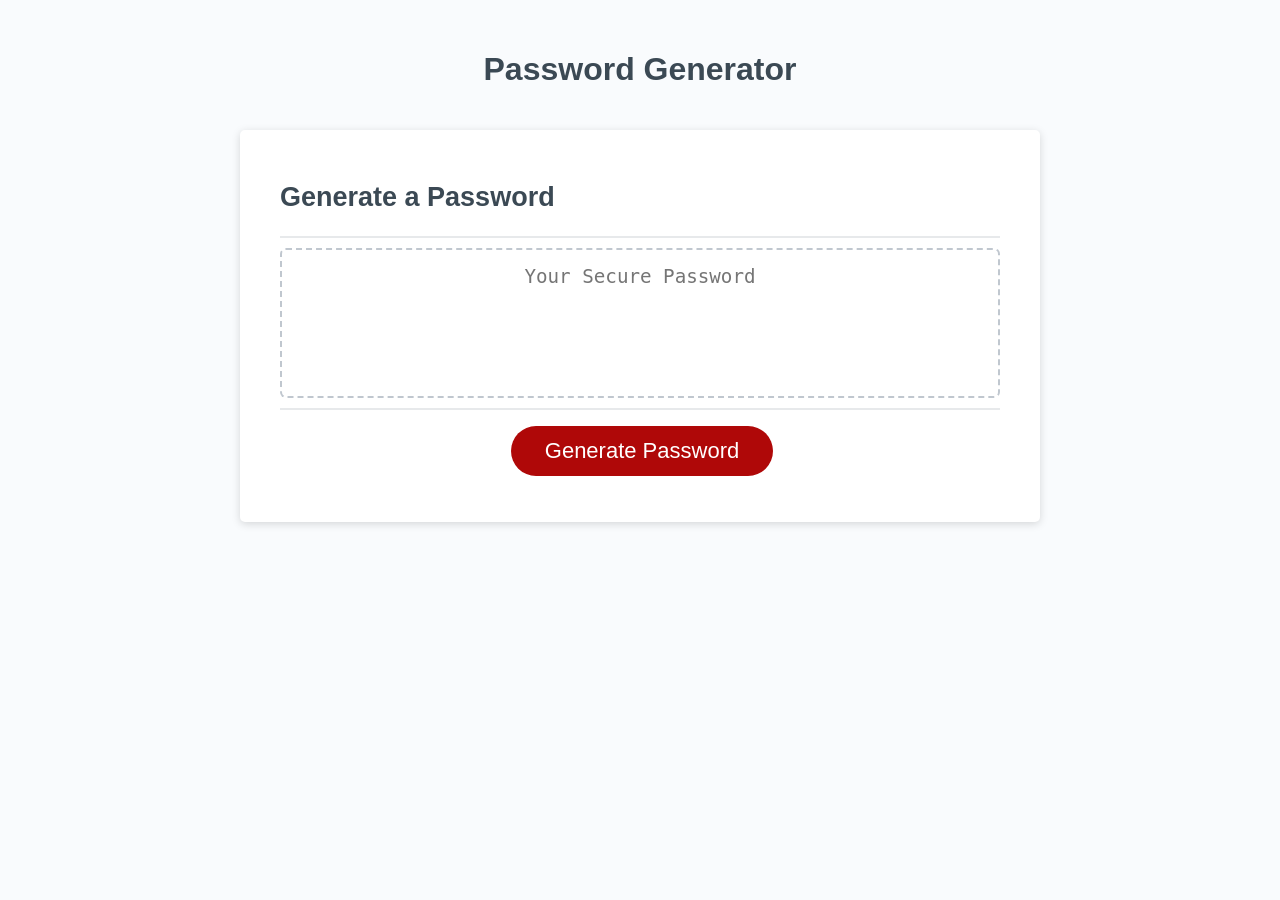
<file: Challenge-03/index.html>
<!DOCTYPE html>
<html lang="en">
  <head>
    <meta charset="UTF-8" />
    <meta name="viewport" content="width=device-width, initial-scale=1.0" />
    <meta http-equiv="X-UA-Compatible" content="ie=edge" />
    <title>Password Generator</title>
    <link rel="stylesheet" href="./assets/css/style.css" />
  </head>
  <body>
    <div class="wrapper">
      <header>
        <h1>Password Generator</h1>
      </header>
      <div class="card">
        <div class="card-header">
          <h2>Generate a Password</h2>
        </div>
        <div class="card-body">
          <textarea
            readonly
            id="password"
            placeholder="Your Secure Password"
            aria-label="Generated Password"
          ></textarea>
        </div>
        <div class="card-footer">
          <button id="generate" class="btn">Generate Password</button>
        </div>
      </div>
    </div>
    <script src="./assets/JS/script.js"></script>
  </body>
</html>
</file>
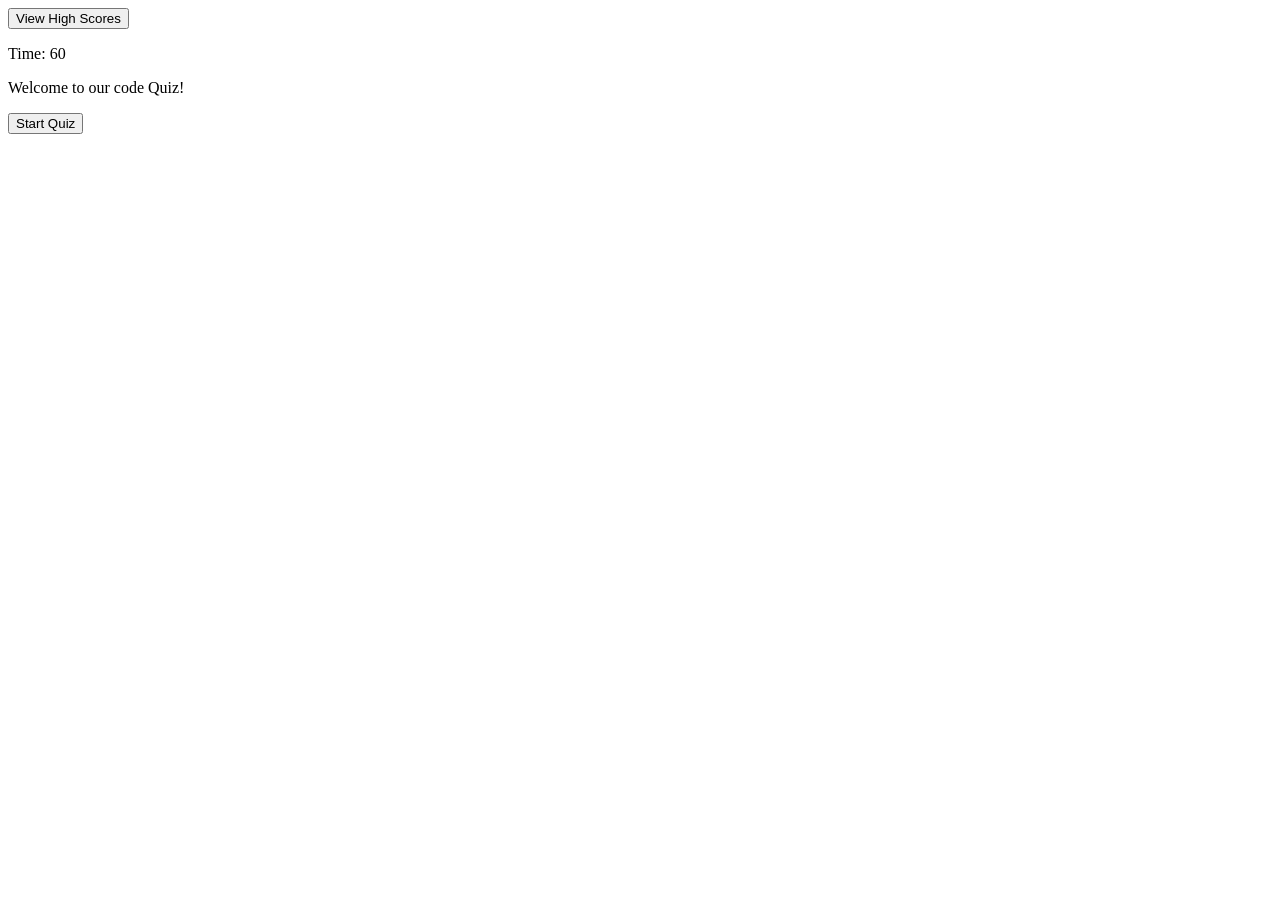
<file: Challenge-04/index.html>
<!DOCTYPE html>
<html lang="en">
<head>
    <meta charset="UTF-8">
    <meta name="viewport" content="width=device-width, initial-scale=1.0">
    <title>Code Quiz</title>
</head>
<body>
    <header>
        <div>
            <button class="btnHeader" id="view-high-scores">View High Scores</button>
        </div>
        <div>
            <p>Time: <span id="timeLeft">xxx</span></p>
        </div>
    </header>
    <section>
        <div id="mainDiv">
            <div id="gridContainer">
                <p id="questionDisplay">Welcome to our code Quiz!</p>
                <p id="finalScoreDisplay"></p>
                <p id="enterInitials"></p>
                <textarea id=enterInitialsTextArea></textarea>
                <button class="btn" id="start-quiz">Start Quiz</button>
                <button class="btn" id="answer1"></button>
                <button class="btn" id="answer2"></button>
                <button class="btn" id="answer3"></button>
                <button class="btn" id="answer4"></button>
                <button class="btn" id="submitScore"></button>
            </div>
            <div id="answerCorrectWrongGrid"></div>
            <p id=answerCorrectWrong></p>
        </div>
    </section>
    <script src="./assets/js/script.js"></script>
</body>
</html>
</file>
<file: Challenge-03/assets/css/style.css>
*,
*::before,
*::after {
  box-sizing: border-box;
}

html,
body,
.wrapper {
  height: 100%;
  margin: 0;
  padding: 0;
}

body {
  font-family: sans-serif;
  background-color: #f9fbfd;
}

.wrapper {
  padding-top: 30px;
  padding-left: 20px;
  padding-right: 20px;
}

header {
  text-align: center;
  padding: 20px;
  padding-top: 0px;
  color: hsl(206, 17%, 28%);
}

.card {
  background-color: hsl(0, 0%, 100%);
  border-radius: 5px;
  border-width: 1px;
  box-shadow: rgba(0, 0, 0, 0.15) 0px 2px 8px 0px;
  color: hsl(206, 17%, 28%);
  font-size: 18px;
  margin: 0 auto;
  max-width: 800px;
  padding: 30px 40px;
}

.card-header::after {
  content: " ";
  display: block;
  width: 100%;
  background: #e7e9eb;
  height: 2px;
}

.card-body {
  min-height: 100px;
}

.card-footer {
  text-align: center;
}

.card-footer::before {
  content: " ";
  display: block;
  width: 100%;
  background: #e7e9eb;
  height: 2px;
}

.card-footer::after {
  content: " ";
  display: block;
  clear: both;
}

.btn {
  border: none;
  background-color: hsl(360, 91%, 36%);
  border-radius: 25px;
  box-shadow: rgba(0, 0, 0, 0.1) 0px 1px 6px 0px rgba(0, 0, 0, 0.2) 0px 1px 1px
    0px;
  color: hsl(0, 0%, 100%);
  display: inline-block;
  font-size: 22px;
  line-height: 22px;
  margin: 16px 16px 16px 20px;
  padding: 14px 34px;
  text-align: center;
  cursor: pointer;
}

button[disabled] {
  cursor: default;
  background: #c0c7cf;
}

.float-right {
  float: right;
}

#password {
  -webkit-appearance: none;
  -moz-appearance: none;
  appearance: none;
  border: none;
  display: block;
  width: 100%;
  padding-top: 15px;
  padding-left: 15px;
  padding-right: 15px;
  padding-bottom: 85px;
  font-size: 1.2rem;
  text-align: center;
  margin-top: 10px;
  margin-bottom: 10px;
  border: 2px dashed #c0c7cf;
  border-radius: 6px;
  resize: none;
  overflow: hidden;
}

@media (max-width: 690px) {
  .btn {
    font-size: 1rem;
    margin: 16px 0px 0px 0px;
    padding: 10px 15px;
  }

  #password {
    font-size: 1rem;
  }
}

@media (max-width: 500px) {
  .btn {
    font-size: 0.8rem;
  }
}
</file>
